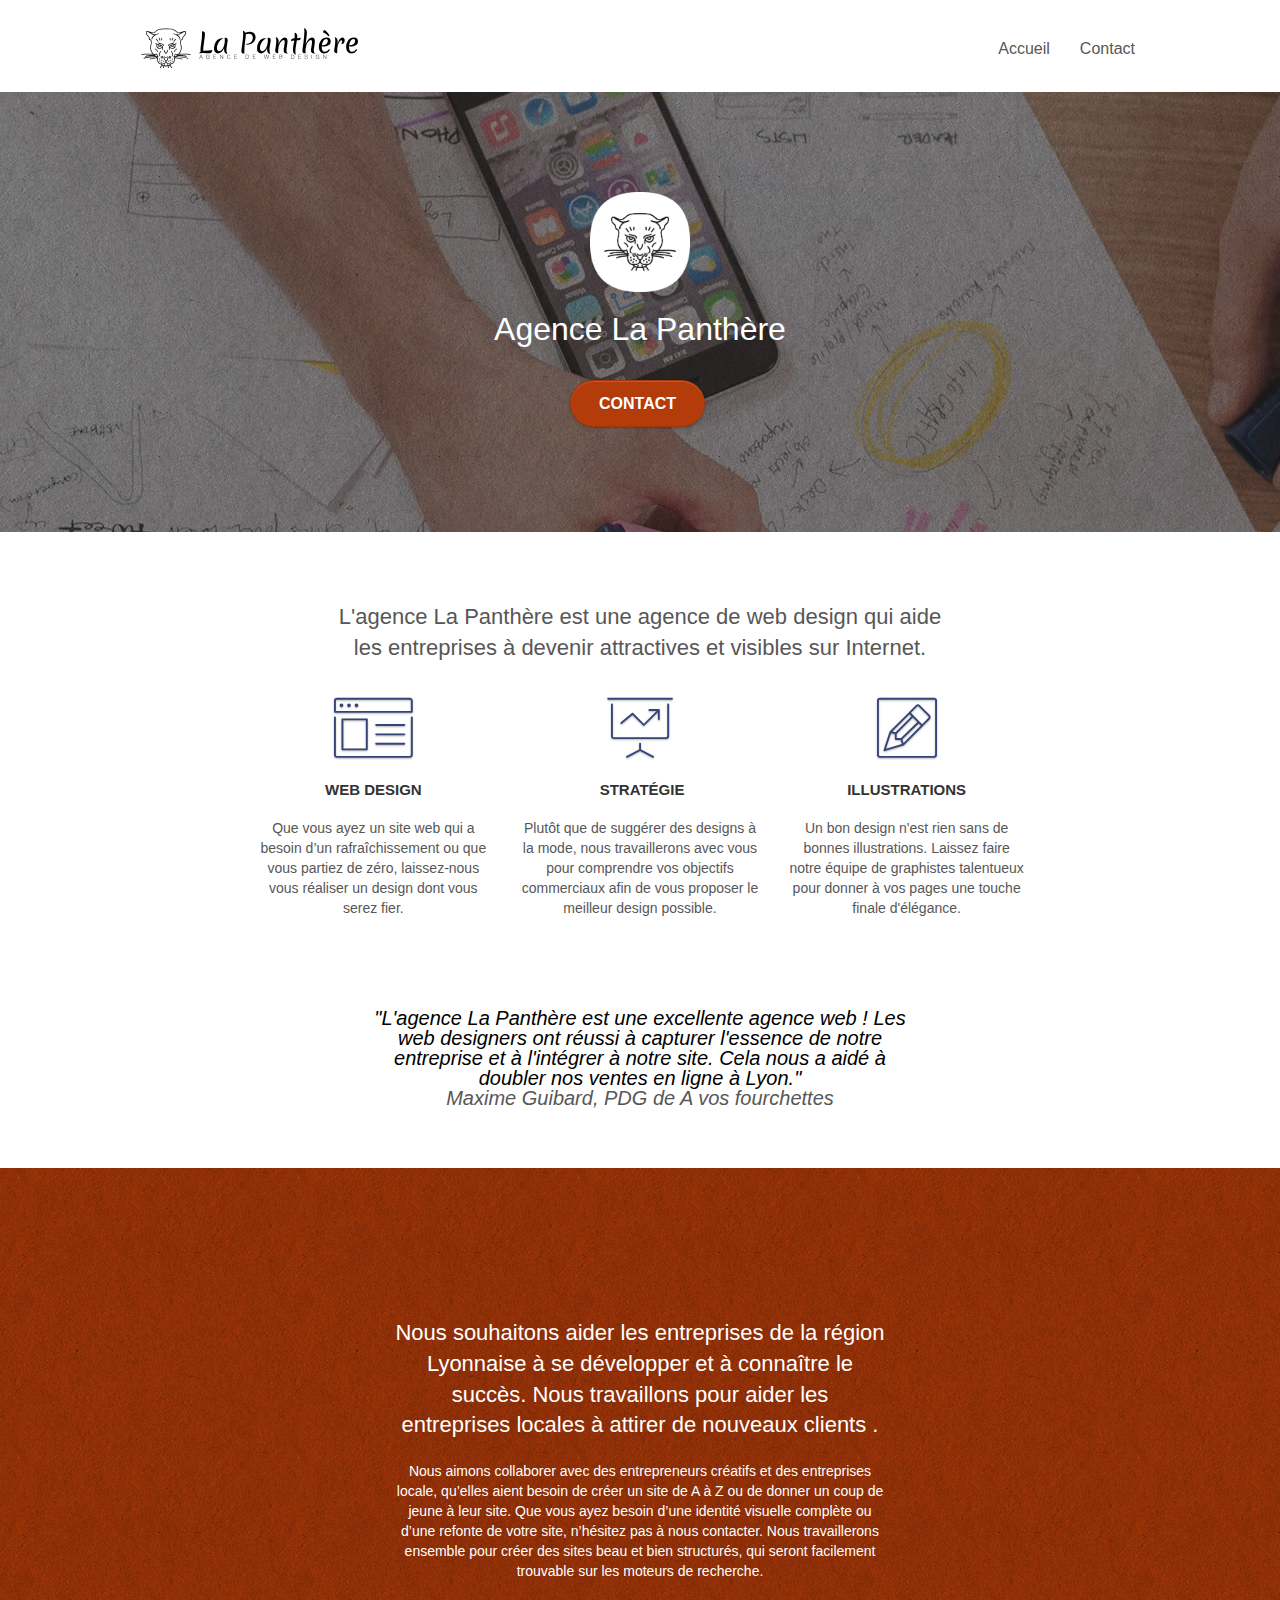
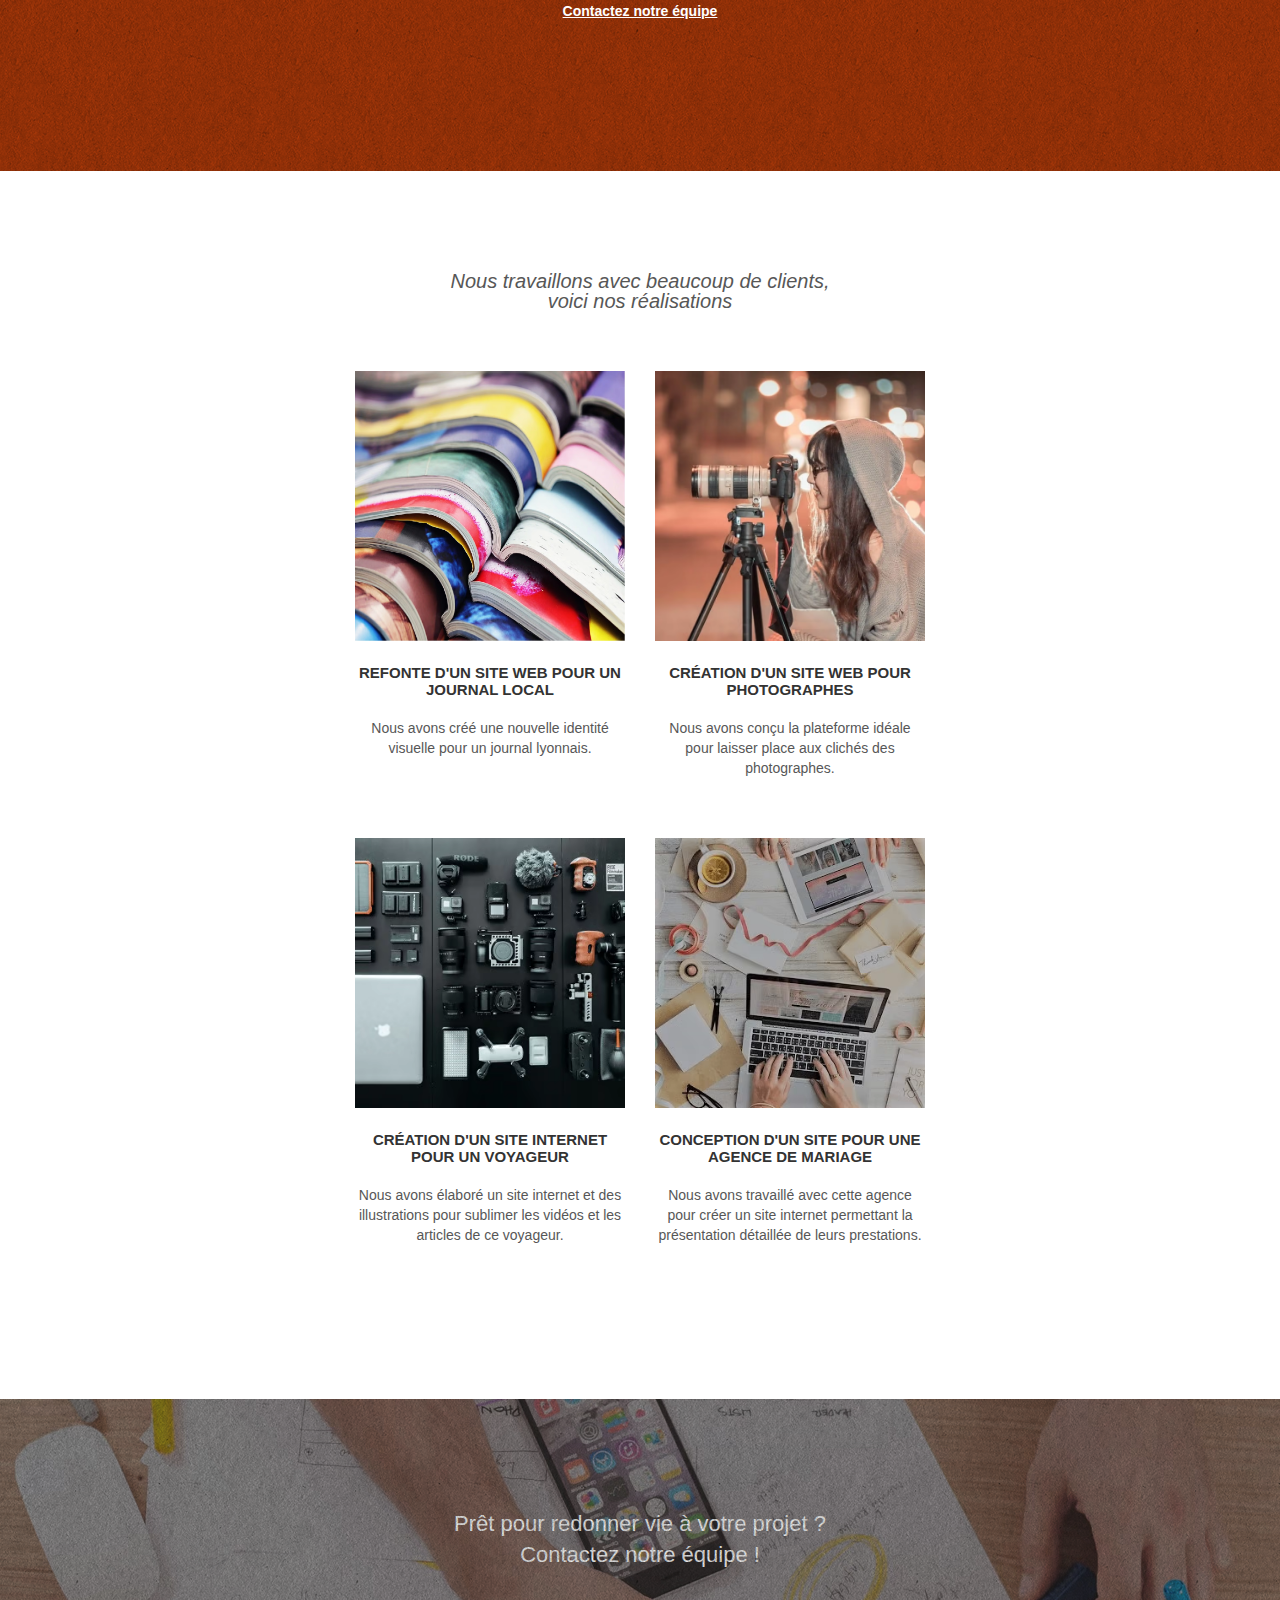
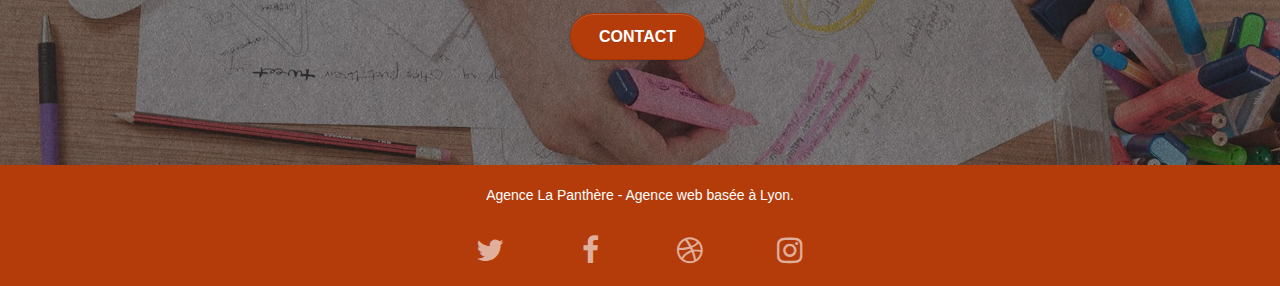
<file: index.html>
<!doctype html>
<html lang="fr">
<head>
    <meta charset="utf-8">
    <meta name="description" content="Agence La Panthère: Une agence de web design dans la région lyonnaise 
	pour permettre aux entreprises de devenir plus attractives et visibles sur Internet!">
    <meta name="viewport" content="width=device-width, initial-scale=1.0, viewport-fit=cover">
    <link rel="shortcut icon" type="image/png" href="favicon.jpg">
    <meta name="robot" content="index, follow">
	<link rel="stylesheet" type="text/css" href="./css/bootstrap.css">
	<link rel="stylesheet" type="text/css" href="style.css">
	<link rel="stylesheet" type="text/css" href="./css/font-awesome.css">
	<link rel="stylesheet" type="text/css" href="./css/et-line.css">

	<!-- Balises réseaux sociaux -->
	<meta property="og:title" content="Agence La Panthère"/>
	<meta property="og:type" content="website"/>
	<meta property="og:url" content="http://agencelapanthere.com"/>
	<meta property="og:description" content="Agence de web design située dans la région lyonnaise !"/>
	<meta property="og:image" content=""/>

	<!-- Balises Twitter cards -->
	<meta name="twitter:card" content="summary_large_image"/>
	<meta name="twitter:title" content="Agence La Panthère"/>
	<meta name="twitter:site" content="@agencelapanthere"/>
	<meta name="twitter:creator" content="@agencelapanthere"/>
	<meta name="twitter:description" content="Agence de web design située dans la région lyonnaise !"/>
	<meta name="twitter:image" content=""/>

    <title>Agence La Panthère: Web Design</title>

    
<!-- Analytics -->
 
<!-- Analytics END -->
    
</head>
<body>
<!-- Principal conteneur -->
<div class="page-container">
    
<!-- bloc-0 -->
<header>
	
	<div class="bloc bgc-white l-bloc " id="bloc-0">
		<div class="container bloc-sm">
			
			<nav class="navbar row">
				<div class="navbar-header">
					<a class="navbar-brand" href="index.html"><img src="img/agence-la-panthere-monochrome.svg" alt="icône de la marque représentant la tête d'une panthère noire" height="40" /></a>
					<button id="nav-toggle" type="button" class="ui-navbar-toggle navbar-toggle" data-toggle="collapse" data-target=".navbar-1">
						<span class="sr-only">Toggle navigation</span><span class="icon-bar"></span><span class="icon-bar"></span><span class="icon-bar"></span>
					</button>
				</div>
				<div class="collapse navbar-collapse navbar-1 special-dropdown-nav">
					<ul class="site-navigation nav navbar-nav">
						<li>
							<a href="index.html">Accueil</a>
						</li>
						<li>
						</li>
						<li>
							<a href="page2.html">Contact</a>
						</li>
					</ul>
				</div>
			</nav>
		</div>
	</div>
</header>
<!-- bloc-0 END -->

<!-- bloc-1-presentation -->
<main>

	<div class="bloc bgc-dark-slate-blue bg-banniere d-bloc bg-t-edge bloc-bg-texture texture-paper b-parallax" id="bloc-1-hero">
		<div class="container bloc-lg">
			<div class="row tight-width-whitespace">
				<div class="col-sm-12">
					<img src="img/logo.avif" class="center-block image-resize-mode" width="100" alt="logo de la marque représentant une tête de panthère noire" />
					<h1 class="text-center hero-bloc-text tc-white ">
						Agence La Panthère
					</h1>
					<div class="text-center">
					<a href="page2.html" class="btn btn-lg btn-clean btn-rd cta-hero btn-atomic-tangerine" id="cta-hero">Contact</a>
				</div>
			</div>
		</div>
	</div>
	</div>
	<!-- bloc-1-presentation END -->

	<!-- bloc-2-services -->
	<div class="bloc bgc-white l-bloc" id="bloc-2-services">
		<div class="container bloc-md">
			<div class="row">
				<div class="col-sm-12 text-center">
					<h2>L'agence La Panthère est une agence de web design qui aide <br>
						les entreprises à devenir attractives et visibles sur Internet.
					</h2>
				</div>
			</div>
			<div class="row voffset-lg med-width-whitespace">
				<div class="col-sm-4">
					<div class="text-center">
						<span class="et-icon-browser sm-shadow icon-dark-slate-blue icons icon-lg"></span>
					</div>
					<h3 class="mg-md text-center">
						Web design
					</h3>
					<p class="text-center ">
						Que vous ayez un site web qui a besoin d&rsquo;un rafraîchissement ou que vous partiez de zéro, laissez-nous vous réaliser un design dont vous serez fier.
					</p>
				</div>
				<div class="col-sm-4">
					<div class="text-center">
						<span class="et-icon-presentation sm-shadow icon-dark-slate-blue icons icon-lg"></span>
					</div>
					<h3 class="mg-md text-center">
						&nbsp;Stratégie
					</h3>
					<p class="text-center ">
						Plutôt que de suggérer des designs à la mode, nous travaillerons avec vous pour comprendre vos objectifs commerciaux afin de vous proposer le meilleur design possible.<br>
					</p>
				</div>
				<div class="col-sm-4">
					<div class="text-center">
						<span class="et-icon-edit sm-shadow icon-dark-slate-blue icons icon-lg"></span>
					</div>
					<h3 class="mg-md text-center">
						Illustrations
					</h3>
					<p class="text-center ">
						Un bon design n'est rien sans de bonnes illustrations. Laissez faire notre équipe de graphistes talentueux pour donner à vos pages une touche finale d'élégance.
					</p>
				</div>
			</div>
			<div class="row voffset-lg voffset">
				<div class="col-xs-12 col-md-8 col-md-offset-2 text-center">
					<div class="citation">"L'agence La Panthère est une excellente agence web ! Les <br>
						web designers ont réussi à capturer l'essence de notre <br>
						entreprise et à l'intégrer à notre site. Cela nous a aidé à <br>
						doubler nos ventes en ligne à Lyon." <br>
						<p class="citation-auteur">Maxime Guibard, PDG de A vos fourchettes</p>
					</div>
					
				</div>
			</div>
		</div>
	</div>
	<!-- bloc-2-services END -->

	<!-- bloc-3-what-i-do -->
	<div class="bloc tc-white bgc-atomic-tangerine bg-presentation d-bloc bloc-bg-texture texture-paper b-parallax" id="bloc-3-what-i-do">
		<div class="container bloc-lg">
			<div class="row tight-width-whitespace black-background">
				<div class="col-sm-12">
					<h2 class="mg-md text-center tc-white">
						Nous souhaitons aider les entreprises de la région Lyonnaise à se développer et à connaître le succès. Nous travaillons pour aider les entreprises locales à attirer de nouveaux clients .<br>
					</h2>
					<p class="text-center white">
						Nous aimons collaborer avec des entrepreneurs créatifs et des entreprises locale, qu’elles aient besoin de créer un site de A à Z ou de donner un coup de jeune à leur site. Que vous ayez besoin d’une identité visuelle complète ou d’une refonte de votre site, n’hésitez pas à nous contacter. Nous travaillerons ensemble pour créer des sites beau et bien structurés, qui seront facilement trouvable sur les moteurs de recherche. <br><br><a class="ltc-white bold-link" href="page2.html">Contactez notre équipe</a><br>
					</p>
				</div>
			</div>
		</div>
	</div>
	<!-- bloc-3-what-i-do END -->

	<!-- bloc-4-portfolio -->
	<div class="bloc bgc-white bg-lines-h2-bg bg-repeat l-bloc" id="bloc-4-portfolio">
		<div class="container bloc-lg">
			<div class="row">
				<div class="col-sm-12 text-center">
					<p class="citation">Nous travaillons avec beaucoup de clients, <br>
						voici nos réalisations</p>
					</div>
				</div>
				<div class="row tight-width-whitespace portfolio-row">
					<div class="col-sm-6">
						<a href="#" data-lightbox="img/1.avif" data-gallery-id="gallery-1" data-caption="Refonte d'un site web pour un journal local" data-frame="snapshot-lb"><img src="img/1.avif" alt="Image représentant une pile de journaux colorés ouverts, empilés le uns sur les autres" class="img-responsive portfolio-thumb" /></a>
						<h3 class="mg-md text-center">
							Refonte d'un site web pour un journal local
						</h3>
						<p class="text-center">
							Nous avons créé une nouvelle identité visuelle pour un journal lyonnais.
						</p>
					</div>
					<div class="col-sm-6">
						<a href="#" data-lightbox="img/2.avif" data-gallery-id="gallery-1" data-caption="Création d'un site web pour photographes" data-frame="snapshot-lb"><img src="img/2.avif" class="img-responsive portfolio-thumb" alt="image représentant une femme devant un appareil photo posé sur un trépier" /></a>
						<h3 class="mg-md text-center">
							Création d'un site web pour photographes
						</h3>
						<p class="text-center">
							Nous avons conçu la plateforme idéale pour laisser place aux clichés des photographes.
						</p>
					</div>
				</div>
				<div class="row tight-width-whitespace portfolio-row">
					<div class="col-sm-6">
						<a href="#" data-lightbox="img/3.avif" data-gallery-id="gallery-1" data-caption="Création d'un site internet pour un voyageur" data-frame="snapshot-lb"><img src="img/3.avif" class="img-responsive portfolio-thumb" alt="image représentant du matériel d'enregistrement vidéo et audio, posé sur une surface noire, à côté d'un ordinateur portable"/></a>
						<h3 class="mg-md text-center">
							Création d'un site internet pour un voyageur
						</h3>
						<p class="text-center">
							Nous avons élaboré un site internet et des illustrations pour sublimer les vidéos et les articles de ce voyageur.
						</p>
					</div>
					<div class="col-sm-6">
						<a href="#" data-lightbox="img/4.avif" data-gallery-id="gallery-1" data-caption="Conception d'un site pour une agence de mariage" data-frame="snapshot-lb"><img src="img/4.avif" class="img-responsive portfolio-thumb" alt="image représentant les mains d'un utilisateur tapotant sur le clavier de son ordi portable, avec, tout autour, des faire-part de mariage" /></a>
						<h3 class="mg-md text-center">
							Conception d'un site pour une agence de mariage
						</h3>
						<p class="text-center">
							Nous avons travaillé avec cette agence pour créer un site internet permettant la présentation détaillée de leurs prestations.
						</p>
					</div>
				</div>
		</div>
	</div>
	<!-- bloc-4-portfolio END -->

	<!-- bloc-5-cta -->
	<div class="bloc bgc-dark-slate-blue bg-banniere d-bloc bloc-bg-texture texture-paper" id="bloc-5-cta">
		<div class="container bloc-lg">
			<div class="row">
				<h2 class="mg-md text-center tc-white">
					Prêt pour redonner vie à votre projet ?<br>Contactez notre équipe !
				</h2>
				<div class="col-sm-12 text-center">
					<a href="page2.html" class="btn btn-atomic-tangerine btn-clean btn-rd btn-lg cta-hero">Contact</a>
				</div>
			</div>
		</div>
	</div>
</main>
<!-- bloc-5-cta END -->

<!-- Footer - bloc-8 -->
<footer>
	
	<div class="bloc bgc-atomic-tangerine d-bloc" id="bloc-8">
		<div class="container bloc-sm">
			<div class="row">
				<div class="col-sm-12">
					<p class="text-center white">
						Agence La Panthère - Agence web basée à Lyon.<br>
					</p> <br>
					<div class="row row-no-gutters social">
						<div class="col-sm-3">
							<div class="text-center">
								<a aria-label="lien twitter" class="social" href="index.html"><span class="fa fa-twitter icon-md"></span></a>
							</div>
						</div>
						<div class="col-sm-3">
							<div class="text-center">
								<a aria-label="lien facebook" class="social" href="index.html"><span class="fa fa-facebook icon-md"></span></a>
							</div>
						</div>
						<div class="col-sm-3">
							<div class="text-center">
								<a aria-label="lien dribble" class="social" href="index.html"><span class="fa fa-dribbble icon-md"></span></a>
							</div>
						</div>
						<div class="col-sm-3">
							<div class="text-center">
								<a aria-label="lien instagram" class="social" href="index.html"><span class="fa fa-instagram icon-md"></span></a>
							</div>
						</div>
						
					</div>
				</div>
			</div>
		</div>
	</div>

</footer>
<!-- Footer - bloc-8 END -->

</div>
<!-- Principal conteneur END -->
    
<script defer src="./js/jquery-2.1.0.js"></script>
<script defer src="./js/bootstrap.js"></script>
<script defer src="./js/blocs.js"></script>
<script defer src="./js/jquery.touchSwipe.js"></script>
<script defer src="./js/gmaps.js"></script>

</body>
</html>
</file>
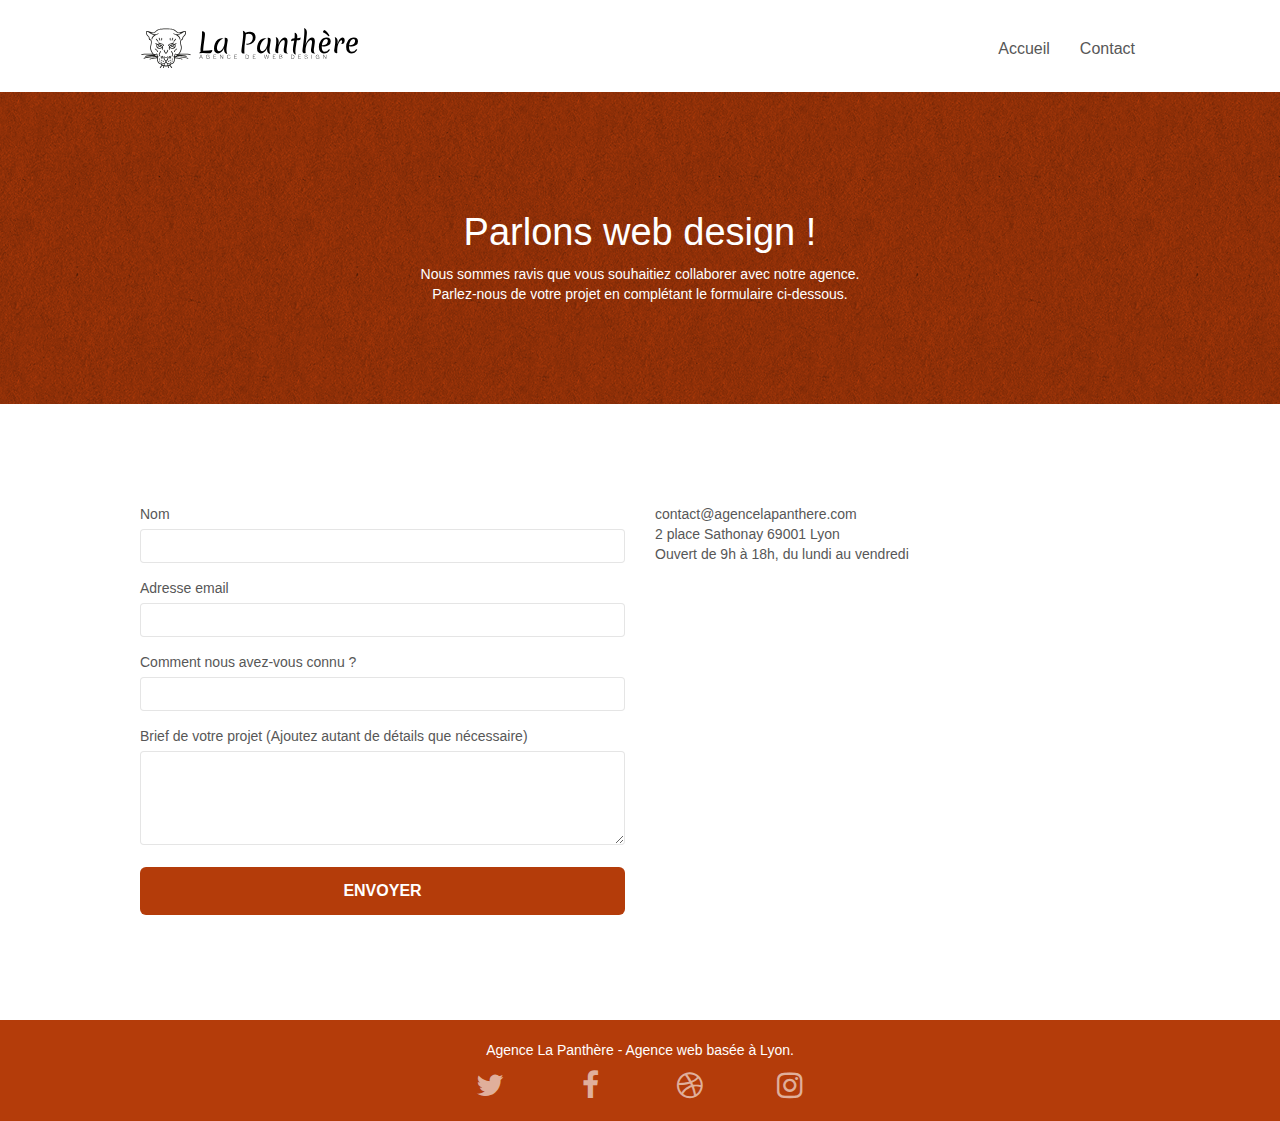
<file: page2.html>
<!doctype html>
<html lang="fr">
<head>
    <meta charset="utf-8">
    <meta name="description" content="Agence La Panthère: Une agence de web design dans la région lyonnaise 
	pour permettre aux entreprises de devenir plus attractives et visibles sur Internet!">
    <meta name="viewport" content="width=device-width, initial-scale=1.0, viewport-fit=cover">
    <link rel="shortcut icon" type="image/png" href="favicon.jpg">
    <meta name="robot" content="index, follow">
	<link rel="stylesheet" type="text/css" href="./css/bootstrap.css">
	<link rel="stylesheet" type="text/css" href="style.css">
	<link rel="stylesheet" type="text/css" href="./css/font-awesome.css">
	<link rel="stylesheet" type="text/css" href="./css/et-line.css">

	<!-- Balises réseaux sociaux -->
	<meta property="og:title" content="Agence La Panthère"/>
	<meta property="og:type" content="website"/>
	<meta property="og:url" content="http://agencelapanthere.com"/>
	<meta property="og:description" content="Agence de web design située dans la région lyonnaise !"/>
	<meta property="og:image" content=""/>

	<!-- Balises Twitter cards -->
	<meta name="twitter:card" content="summary_large_image"/>
	<meta name="twitter:title" content="Agence La Panthère"/>
	<meta name="twitter:site" content="@agencelapanthere"/>
	<meta name="twitter:creator" content="@agencelapanthere"/>
	<meta name="twitter:description" content="Agence de web design située dans la région lyonnaise !"/>
	<meta name="twitter:image" content=""/>
    <title>Agence La Panthère: Contact</title>

    
<!-- Analytics -->
 
<!-- Analytics END -->
    
</head>
<body>
<!-- Principal conteneur -->
<div class="page-container">
    
<!-- bloc-0 -->
<div class="bloc bgc-white l-bloc " id="bloc-0">
	<div class="container bloc-sm">
		<nav class="navbar row">
			<div class="navbar-header">
				<a class="navbar-brand" href="index.html"><img src="img/agence-la-panthere-monochrome.svg" alt="atlanta web design logo" height="40" /></a>
				<button id="nav-toggle" type="button" class="ui-navbar-toggle navbar-toggle" data-toggle="collapse" data-target=".navbar-1">
					<span class="sr-only">Toggle navigation</span><span class="icon-bar"></span><span class="icon-bar"></span><span class="icon-bar"></span>
				</button>
			</div>
			<div class="collapse navbar-collapse navbar-1 special-dropdown-nav">
				<ul class="site-navigation nav navbar-nav">
					<li>
						<a href="index.html">Accueil</a>
					</li>
					<li>
					</li>
					<li>
						<a href="page2.html">Contact</a>
					</li>
				</ul>
			</div>
		</nav>
	</div>
</div>
<!-- bloc-0 END -->

<!-- bloc-6 -->
<div class="bloc bg-dots-bg bg-repeat bgc-atomic-tangerine d-bloc bloc-bg-texture texture-paper" id="bloc-6">
	<div class="container bloc-lg">
		<div class="row">
			<div class="col-sm-12">
				<h1 class="text-center hero-bloc-text tc-white">
					Parlons web design !
				</h1>
				<p class="text-center mg-lg tc-white tight-width-whitespace">
					Nous sommes ravis que vous souhaitiez collaborer avec notre agence.<br>
					Parlez-nous de votre projet en complétant le formulaire ci-dessous.
				</p>
			</div>
		</div>
	</div>
</div>
<!-- bloc-6 END -->

<!-- bloc-7 -->
<div class="bloc bgc-white l-bloc" id="bloc-7">
	<div class="container bloc-lg">
		<div class="row">
			<div class="col-sm-6">
				<form id="form_1" novalidate>
					<div class="form-group">
						<label for="name">
							Nom
						</label>
						<input id="name" class="form-control" required />
					</div>
					<div class="form-group">
						<label for="email">
							Adresse email
						</label>
						<input id="email" class="form-control" type="email" required />
					</div>
					<div class="form-group">
						<label for="input_504">
							Comment nous avez-vous connu ?
						</label>
						<input class="form-control" type="email" required id="input_504" />
					</div>
					<div class="form-group">
						<label for="message">
							Brief de votre projet (Ajoutez autant de détails que nécessaire)<br>
						</label><textarea id="message" class="form-control" rows="4" cols="50" required></textarea>
					</div> 
					<button class="bloc-button btn btn-lg btn-block cta-hero btn-atomic-tangerine" type="submit">
						Envoyer
					</button>
				</form>
			</div>
			<div class="col-sm-6">
				<p>
					contact@agencelapanthere.com<br>2 place Sathonay 69001 Lyon<br>Ouvert de 9h à 18h, du lundi au vendredi<br>
				</p>
			</div>
		</div>
	</div>
</div>
<!-- bloc-7 END -->

<!-- ScrollToTop Button -->
<a class="bloc-button btn btn-d scrollToTop" onclick="scrollToTarget('1')"><span class="fa fa-chevron-up"></span></a>
<!-- ScrollToTop Button END-->


<!-- Footer - bloc-8 -->
<div class="bloc bgc-atomic-tangerine d-bloc" id="bloc-8">
	<div class="container bloc-sm">
		<div class="row">
			<div class="col-sm-12">
				<p class="text-center white">
					Agence La Panthère - Agence web basée à Lyon.<br>
				</p>
				<div class="row row-no-gutters social">
					<div class="col-sm-3">
						<div class="text-center">
							<a aria-label="lien twitter" class="social" href="index.html"><span class="fa fa-twitter icon-md"></span></a>
						</div>
					</div>
					<div class="col-sm-3">
						<div class="text-center">
							<a aria-label="lien facebook" class="social" href="index.html"><span class="fa fa-facebook icon-md"></span></a>
						</div>
					</div>
					<div class="col-sm-3">
						<div class="text-center">
							<a aria-label="lien dribble" class="social" href="index.html"><span class="fa fa-dribbble icon-md"></span></a>
						</div>
					</div>
					<div class="col-sm-3">
						<div class="text-center">
							<a aria-label="lien instagram" class="social" href="index.html"><span class="fa fa-instagram icon-md"></span></a>
						</div>
					</div>
				</div>
			</div>
		</div>
	</div>
</div>
<!-- Footer - bloc-8 END -->

</div>
<!-- Principal conteneur END -->
    
<script defer src="./js/jquery-2.1.0.js"></script>
<script defer src="./js/bootstrap.js"></script>
<script defer src="./js/blocs.js"></script>
<script defer src="./js/jquery.touchSwipe.js"></script>
<script defer src="./js/gmaps.js"></script>

</body>
</html>
</file>
<file: style.css>
body{margin:0;padding:0;background:#FFF;overflow-x:hidden;-webkit-font-smoothing:antialiased;-moz-osx-font-smoothing:grayscale}a,button{transition:all .3s ease-in-out;outline:none!important}a:hover{text-decoration:none;cursor:pointer}#page-loading-blocs-notifaction{position:fixed;top:0;bottom:0;width:100%;z-index:100000;background:#FFF url(img/pageload-spinner.gif) no-repeat center center}.bloc{width:100%;clear:both;background:50% 50% no-repeat;padding:0 50px;-webkit-background-size:cover;-moz-background-size:cover;-o-background-size:cover;background-size:cover;position:relative}.bloc .container{padding-left:0;padding-right:0}.bloc-lg{padding:100px 50px}.bloc-md{padding:50px}.bloc-sm{padding:20px 50px}.bg-center,.bg-l-edge,.bg-r-edge,.bg-t-edge,.bg-b-edge,.bg-tl-edge,.bg-bl-edge,.bg-tr-edge,.bg-br-edge,.bg-repeat{-webkit-background-size:auto!important;-moz-background-size:auto!important;-o-background-size:auto!important;background-size:auto!important}.bg-repeat{background:repeat}.bg-t-edge{background:top no-repeat}.bloc-bg-texture::before{content:"";background-size:2px 2px;position:absolute;top:0;bottom:0;left:0;right:0}.texture-paper::before{background:url(img/texture-paper.avif);background-size:280px 280px}.b-parallax{background-attachment:fixed}.d-bloc{color:rgba(255,255,255,.7)}.d-bloc button:hover{color:rgba(255,255,255,.9)}.d-bloc .icon-round,.d-bloc .icon-square,.d-bloc .icon-rounded,.d-bloc .icon-semi-rounded-a,.d-bloc .icon-semi-rounded-b{border-color:rgba(255,255,255,.9)}.d-bloc .divider-h span{border-color:rgba(255,255,255,.2)}.d-bloc .a-btn,.d-bloc .navbar a,.d-bloc .navbar-brand,.d-bloc a .icon-sm,.d-bloc a .icon-md,.d-bloc a .icon-lg,.d-bloc a .icon-xl,.d-bloc h1 a,.d-bloc h2 a,.d-bloc h3 a,.d-bloc h4 a,.d-bloc h5 a,.d-bloc h6 a,.d-bloc p a{color:rgba(255,255,255,.6)}.d-bloc .a-btn:hover,.d-bloc .navbar a:hover,.d-bloc .navbar-brand:hover,.d-bloc a:hover .icon-sm,.d-bloc a:hover .icon-md,.d-bloc a:hover .icon-lg,.d-bloc a:hover .icon-xl,.d-bloc h1 a:hover,.d-bloc h2 a:hover,.d-bloc h3 a:hover,.d-bloc h4 a:hover,.d-bloc h5 a:hover,.d-bloc h6 a:hover,.d-bloc p a:hover{color:rgba(255,255,255,1)}.d-bloc .navbar-toggle .icon-bar{background:rgba(255,255,255,1)}.d-bloc .btn-wire,.d-bloc .btn-wire:hover{color:rgba(255,255,255,1);border-color:rgba(255,255,255,1)}.d-bloc .panel{color:rgba(0,0,0,.5)}.d-bloc .panel button:hover{color:rgba(0,0,0,.7)}.d-bloc .panel icon{border-color:rgba(0,0,0,.7)}.d-bloc .panel .divider-h span{border-color:rgba(0,0,0,.1)}.d-bloc .panel .a-btn{color:rgba(0,0,0,.6)}.d-bloc .panel .a-btn:hover{color:rgba(0,0,0,1)}.d-bloc .panel .btn-wire,.d-bloc .panel .btn-wire:hover{color:rgba(0,0,0,.7);border-color:rgba(0,0,0,.3)}.d-bloc .panel,.l-bloc{color:rgba(0,0,0,.5)}.d-bloc .panel button:hover,.l-bloc button:hover{color:rgba(0,0,0,.7)}.l-bloc .icon-round,.l-bloc .icon-square,.l-bloc .icon-rounded,.l-bloc .icon-semi-rounded-a,.l-bloc .icon-semi-rounded-b{border-color:rgba(0,0,0,.7)}.d-bloc .panel .divider-h span,.l-bloc .divider-h span{border-color:rgba(0,0,0,.1)}.d-bloc .panel .a-btn,.l-bloc .a-btn,.l-bloc .navbar a,.l-bloc .navbar-brand,.l-bloc a .icon-sm,.l-bloc a .icon-md,.l-bloc a .icon-lg,.l-bloc a .icon-xl,.l-bloc h1 a,.l-bloc h2 a,.l-bloc h3 a,.l-bloc h4 a,.l-bloc h5 a,.l-bloc h6 a,.l-bloc p a{color:rgba(0,0,0,.6)}.d-bloc .panel .a-btn:hover,.l-bloc .a-btn:hover,.l-bloc .navbar a:hover,.l-bloc .navbar-brand:hover,.l-bloc a:hover .icon-sm,.l-bloc a:hover .icon-md,.l-bloc a:hover .icon-lg,.l-bloc a:hover .icon-xl,.l-bloc h1 a:hover,.l-bloc h2 a:hover,.l-bloc h3 a:hover,.l-bloc h4 a:hover,.l-bloc h5 a:hover,.l-bloc h6 a:hover,.l-bloc p a:hover{color:rgba(0,0,0,1)}.l-bloc .navbar-toggle .icon-bar{color:rgba(0,0,0,.6)}.d-bloc .panel .btn-wire,.d-bloc .panel .btn-wire:hover,.l-bloc .btn-wire,.l-bloc .btn-wire:hover{color:rgba(0,0,0,.7);border-color:rgba(0,0,0,.3)}.voffset{margin-top:30px}.voffset-lg{margin-top:80px}.row-no-gutters{margin-right:0;margin-left:0}.row.row-no-gutters>[class^="col-"],.row.row-no-gutters>[class*=" col-"]{padding-right:0;padding-left:0}#bloc-1-hero h1{font-size:32px}.navbar{margin-bottom:0;z-index:1}.navbar-brand{height:auto;padding:3px 15px;font-size:25px;font-weight:400;font-weight:600;line-height:44px}.navbar-brand img{max-height:200px;margin:0 5px 0 0;display:inline}.navbar-brand img[src$=svg]{min-width:100px}.nav-center .navbar-brand img{margin:0}.navbar .nav{padding-top:2px;margin-right:-16px;float:right;z-index:1}.nav>li{float:left;margin-top:4px;font-size:16px}.navbar-nav .open .dropdown-menu>li>a{text-align:inherit}.nav>li a:hover,.nav>li a:focus{background:transparent}.navbar-toggle{margin:10px 10px 0 0;border:0}.navbar-toggle:hover{background:transparent!important}.navbar-toggle .icon-bar{background-color:rgba(0,0,0,.5);width:26px}.nav-invert .navbar .nav{float:left}.nav-invert .navbar-header,.nav-invert .navbar-brand{float:right;position:relative;z-index:2}@media (min-width:768px){.site-navigation{position:absolute;top:50%;right:20px;transform:translate(0,-50%);-webkit-transform:translateY(-50%)}.nav>li .dropdown-menu a,.nav>li .dropdown-menu a:hover{color:#484848}.nav-invert .site-navigation{left:0;right:0}.nav-center{text-align:center}.nav-center .navbar-header{width:100%}.nav-center .navbar-header,.nav-center .navbar-brand,.nav-center .nav>li{float:none;display:inline-block}.nav-center .site-navigation{position:relative;width:100%;right:0;margin-right:0;margin-top:20px}.nav-center.mini-nav .navbar-toggle{float:none;margin:10px auto 0}}.nav>li>.dropdown a{background:none!important;display:block;padding:14px 15px}nav .caret{margin:0 5px}.dropdown-menu .dropdown-menu{top:-8px;left:100%}.dropdown-menu .dropmenu-flow-right{top:100%;left:0;margin-left:-1px;border-top-left-radius:0;border-top-right-radius:0}.dropdown-menu .dropdown span{border:4px solid #000;border-top-color:transparent;border-right-color:transparent;border-bottom-color:transparent;margin:6px -5px 0 0!important;float:right}.mg-md{margin-top:10px;margin-bottom:20px}.mg-lg{margin-top:10px;margin-bottom:40px}.btn{margin:0 5px 5px 0}.btn.pull-right{margin:0 0 5px 5px}.btn-d,.btn-d:hover,.btn-d:focus{color:#FFF;background:rgba(0,0,0,.3)}button{outline:none!important}.btn-rd{border-radius:40px}.btn-clean{border:1px solid rgba(0,0,0,.08);border-bottom-color:rgba(0,0,0,.1);text-shadow:0 1px 0 rgba(0,0,1,.1);box-shadow:0 1px 3px rgba(0,0,1,.25),inset 0 1px 0 0 rgba(255,255,255,.15)}.icon-md{font-size:30px!important}.icon-lg{font-size:60px!important}.sm-shadow{text-shadow:0 1px 2px rgba(0,0,0,.3)}.panel-sq,.panel-sq .panel-heading,.panel-sq .panel-footer{border-radius:0}.panel-rd{border-radius:30px}.panel-rd .panel-heading{border-radius:29px 29px 0 0}.panel-rd .panel-footer{border-radius:0 0 29px 29px}.form-control{border-color:rgba(0,0,0,.1);box-shadow:none}.scrollToTop{width:40px;height:40px;position:fixed;bottom:20px;right:20px;opacity:0;z-index:500;transition:all .3s ease-in-out}.scrollToTop span{margin-top:6px}.showScrollTop{font-size:14px;opacity:1}a[data-lightbox]{position:relative;display:block;text-align:center}a[data-lightbox]:hover::before{content:"+";font-family:"HelveticaNeue-Light","Helvetica Neue Light","Helvetica Neue",Helvetica,Arial;font-size:32px;width:50px;height:50px;margin-left:-25px;border-radius:50%;background:rgba(0,0,0,.6);color:#FFF;font-weight:100;z-index:1;position:absolute;top:50%;transform:translateY(-50%);-webkit-transform:translateY(-50%)}a[data-lightbox]:hover img{opacity:.6;-webkit-animation-fill-mode:none;animation-fill-mode:none}#lightbox-modal{display:flex;align-items:center}#lightbox-modal .modal-dialog{width:90%;max-width:900px;margin:0 auto 0}#lightbox-modal .modal-dialog img{max-height:90vh;margin:0 auto}.lightbox-caption{padding:20px;color:#FFF;background:rgba(0,0,0,.5);position:absolute;left:15px;right:15px;bottom:5px}.close-lightbox{color:#FFF;font-size:30px;position:absolute;top:20px;right:20px;z-index:20;background:rgba(0,0,0,.5);border:none;line-height:30px;padding:0 9px 5px;opacity:.3}.close-lightbox:hover,.next-lightbox:hover,.prev-lightbox:hover{opacity:1;color:#FFF}.next-lightbox,.prev-lightbox{font-size:20px;color:rgba(255,255,255,.9);background:rgba(0,0,0,.5);transition:all .2s ease-in-out;position:absolute;top:45%;z-index:1;opacity:.4}.next-lightbox{padding:6px 8px 1px 13px;right:25px}.prev-lightbox{padding:6px 13px 1px 10px;left:25px}.snapshot-lb .modal-body{padding-bottom:45px}.snapshot-lb .lightbox-caption{padding:0;color:rgba(0,0,0,.5);background:none}h1,h2,h3,h4,h5,h6,p,label,.btn,a{font-family:"helvetica";font-weight:400;color:#575757!important}.container{max-width:1000px}.hero-bloc-text{font-size:38px}.hero-bloc-text-sub{font-size:36px}.statement-bloc-text{line-height:26px;font-style:italic;font-size:20px;text-align:center;font-weight:lighter;max-width:520px;margin:auto auto auto auto}p{font-size:14px}.citation-auteur{font-size: 20px}.citation{font-size: 20px;font-style: italic;line-height: 1;color: black;} .realisations{font-style: normal;} .tight-width-whitespace{max-width:600px;margin:auto auto auto auto}.h1{font-size:20px;font-family:"Open Sans"}.cta-hero{margin-top:22px;color:#FFFFFF!important;text-transform:uppercase;padding:12px 28px 12px 28px;font-size:16px;font-weight:700}.social{max-width:400px;margin:auto auto auto auto}h2{font-size:22px;line-height:1.4em}h3{font-size:15px;text-transform:uppercase;font-weight:700;color:#333333!important}.med-width-whitespace{max-width:800px;margin:auto auto auto auto;box-shadow:0 0 0 #000}h1{color:#333333!important}h4{color:#333333!important}.icons{margin-bottom:14px;margin-top:24px}.white{color:#FFFFFF!important}.portfolio-thumb{margin-bottom:24px}.portfolio-row{margin-bottom:44px;margin-top:50px}.avatar{box-shadow:0 4px 9px rgba(0,0,0,.3)}.black-background{background-color:#B43C0A;padding:40px 40px 40px 40px}.bold-link{font-weight:900;text-decoration:underline!important}.bgc-white{background-color:#FFF}.bgc-dark-slate-blue{background-color:#364577}.bgc-atomic-tangerine{background-color:#B43C0A}.tc-white{color:white!important}.btn-atomic-tangerine{background:#B43C0A;color:#FFFFFF!important}.btn-atomic-tangerine:hover{background:#B45C0A!important;color:#FFFFFF!important}.ltc-white{color:#FFFFFF!important}.ltc-white:hover{color:#cccccc!important}.ltc-atomic-tangerine{color:#F3976C!important}.ltc-atomic-tangerine:hover{color:#c27956!important}.icon-dark-slate-blue{color:#364577!important;border-color:#364577!important}.bg-dots-bg{background-image:url(img/dots-bg.avif)}.bg-lines-h2-bg{background-image:url(img/lines-h2-bg.avif)}.bg-banniere{background-image:url(img/agence-la-panthere.avif)}.bg-presentation{background-image:url(img/image-de-presentation.avif)}@media (max-width:1024px){.bloc{padding-left:20px;padding-right:20px}.bloc.full-width-bloc,.bloc-tile-2.full-width-bloc .container,.bloc-tile-3.full-width-bloc .container,.bloc-tile-4.full-width-bloc .container{padding-left:0;padding-right:0}}@media (max-width:992px) and (min-width:768px){.navbar .nav{max-width:80%}.nav-center.navbar .nav{max-width:100%}}@media only screen and (min-width:768px) and (max-width:1024px) and (orientation:landscape){.b-parallax{background-attachment:scroll}}@media only screen and (min-width:1024px) and (max-width:1366px) and (-webkit-min-device-pixel-ratio:1.5){.b-parallax{background-attachment:scroll}}@media (max-width:991px){.container{width:100%}.b-parallax{background-attachment:scroll}.page-container,#hero-bloc{overflow-x:hidden;position:relative}.bloc-group,.bloc-group .bloc{display:block;width:100%}.bloc-fill-screen .fill-bloc-top-edge,.bloc-fill-screen .fill-bloc-bottom-edge{padding:0 20px;}}@media (max-width:767px){.page-container{overflow-x:hidden;position:relative}h1,h2,h3,h4,h5,h6,p,#disqus_thread{padding-left:10px!important;padding-right:10px!important}.b-parallax{background-attachment:scroll}.navbar .nav{padding-top:0;border-top:1px solid rgba(0,0,0,.2);float:none!important}.navbar.row{margin-left:0;margin-right:0}.site-navigation{position:inherit;transform:none;-webkit-transform:none;-ms-transform:none}.nav>li{margin-top:0;border-bottom:1px solid rgba(0,0,0,.1);background:rgba(0,0,0,.05);text-align:left;padding-left:15px;width:100%}.nav>li:hover{background:rgba(0,0,0,.08)}.dropdown .dropdown a .caret{float:none;margin:5px 0 0 10px!important;border:4px solid #000;border-bottom-color:transparent;border-right-color:transparent;border-left-color:transparent}#hero-bloc .navbar .nav{background:rgba(0,0,0,.8)}#hero-bloc .navbar .nav a{color:rgba(255,255,255,.6)}.hero{padding:50px 0}.hero-nav{left:-1px;right:-1px}.navbar-collapse{padding:0;overflow-x:hidden;-webkit-box-shadow:none;box-shadow:none}.navbar-brand img{max-height:40px;width:auto}.nav-invert .navbar-header{float:none;width:100%}.nav-invert .navbar-toggle{float:left;margin-left:10px}.bloc{padding-left:0;padding-right:0}.bloc-xxl,.bloc-xl,.bloc-lg{padding:40px 0}.bloc-sm,.bloc-md{padding-left:0;padding-right:0}.bloc-tile-2 .container,.bloc-tile-3 .container,.bloc-tile-4 .container,.bloc-fill-screen .fill-bloc-top-edge,.bloc-fill-screen .fill-bloc-bottom-edge{padding-left:0;padding-right:0}.a-block{padding:0 10px}.btn-dwn{display:none}.voffset{margin-top:5px}.voffset-md{margin-top:20px}.voffset-lg{margin-top:30px}form{padding:5px}.close-lightbox{display:inline-block}.blocsapp-device-iphone5{background-size:216px 425px;padding-top:60px;width:216px;height:425px}.blocsapp-device-iphone5 img{width:180px;height:320px}}@media (max-width:400px){.bloc{padding-left:0;padding-right:0}}@media (max-width:767px){.bloc-mob-center-text{text-align:center}}
</file>
<file: css/et-line.css>
@font-face{font-family:et-line;src:url(../fonts/et-line.eot);src:url(../fonts/et-line.eot?#iefix) format('embedded-opentype'),url(../fonts/et-line.woff) format('woff'),url(../fonts/et-line.ttf) format('truetype'),url(../fonts/et-line.svg#et-line) format('svg');font-weight:400;font-style:normal}.et-icon-adjustments,.et-icon-alarmclock,.et-icon-anchor,.et-icon-aperture,.et-icon-attachment,.et-icon-bargraph,.et-icon-basket,.et-icon-beaker,.et-icon-bike,.et-icon-book-open,.et-icon-briefcase,.et-icon-browser,.et-icon-calendar,.et-icon-camera,.et-icon-caution,.et-icon-chat,.et-icon-circle-compass,.et-icon-clipboard,.et-icon-clock,.et-icon-cloud,.et-icon-compass,.et-icon-desktop,.et-icon-dial,.et-icon-document,.et-icon-documents,.et-icon-download,.et-icon-dribbble,.et-icon-edit,.et-icon-envelope,.et-icon-expand,.et-icon-facebook,.et-icon-flag,.et-icon-focus,.et-icon-gears,.et-icon-genius,.et-icon-gift,.et-icon-global,.et-icon-globe,.et-icon-googleplus,.et-icon-grid,.et-icon-happy,.et-icon-hazardous,.et-icon-heart,.et-icon-hotairballoon,.et-icon-hourglass,.et-icon-key,.et-icon-laptop,.et-icon-layers,.et-icon-lifesaver,.et-icon-lightbulb,.et-icon-linegraph,.et-icon-linkedin,.et-icon-lock,.et-icon-magnifying-glass,.et-icon-map,.et-icon-map-pin,.et-icon-megaphone,.et-icon-mic,.et-icon-mobile,.et-icon-newspaper,.et-icon-notebook,.et-icon-paintbrush,.et-icon-paperclip,.et-icon-pencil,.et-icon-phone,.et-icon-picture,.et-icon-pictures,.et-icon-piechart,.et-icon-presentation,.et-icon-pricetags,.et-icon-printer,.et-icon-profile-female,.et-icon-profile-male,.et-icon-puzzle,.et-icon-quote,.et-icon-recycle,.et-icon-refresh,.et-icon-ribbon,.et-icon-rss,.et-icon-sad,.et-icon-scissors,.et-icon-scope,.et-icon-search,.et-icon-shield,.et-icon-speedometer,.et-icon-strategy,.et-icon-streetsign,.et-icon-tablet,.et-icon-target,.et-icon-telescope,.et-icon-toolbox,.et-icon-tools,.et-icon-tools-2,.et-icon-trophy,.et-icon-tumblr,.et-icon-twitter,.et-icon-upload,.et-icon-video,.et-icon-wallet,.et-icon-wine{font-family:et-line;speak:none;font-style:normal;font-weight:400;font-variant:normal;text-transform:none;line-height:1;-webkit-font-smoothing:antialiased;-moz-osx-font-smoothing:grayscale;display:inline-block}.et-icon-mobile:before{content:"\e000"}.et-icon-laptop:before{content:"\e001"}.et-icon-desktop:before{content:"\e002"}.et-icon-tablet:before{content:"\e003"}.et-icon-phone:before{content:"\e004"}.et-icon-document:before{content:"\e005"}.et-icon-documents:before{content:"\e006"}.et-icon-search:before{content:"\e007"}.et-icon-clipboard:before{content:"\e008"}.et-icon-newspaper:before{content:"\e009"}.et-icon-notebook:before{content:"\e00a"}.et-icon-book-open:before{content:"\e00b"}.et-icon-browser:before{content:"\e00c"}.et-icon-calendar:before{content:"\e00d"}.et-icon-presentation:before{content:"\e00e"}.et-icon-picture:before{content:"\e00f"}.et-icon-pictures:before{content:"\e010"}.et-icon-video:before{content:"\e011"}.et-icon-camera:before{content:"\e012"}.et-icon-printer:before{content:"\e013"}.et-icon-toolbox:before{content:"\e014"}.et-icon-briefcase:before{content:"\e015"}.et-icon-wallet:before{content:"\e016"}.et-icon-gift:before{content:"\e017"}.et-icon-bargraph:before{content:"\e018"}.et-icon-grid:before{content:"\e019"}.et-icon-expand:before{content:"\e01a"}.et-icon-focus:before{content:"\e01b"}.et-icon-edit:before{content:"\e01c"}.et-icon-adjustments:before{content:"\e01d"}.et-icon-ribbon:before{content:"\e01e"}.et-icon-hourglass:before{content:"\e01f"}.et-icon-lock:before{content:"\e020"}.et-icon-megaphone:before{content:"\e021"}.et-icon-shield:before{content:"\e022"}.et-icon-trophy:before{content:"\e023"}.et-icon-flag:before{content:"\e024"}.et-icon-map:before{content:"\e025"}.et-icon-puzzle:before{content:"\e026"}.et-icon-basket:before{content:"\e027"}.et-icon-envelope:before{content:"\e028"}.et-icon-streetsign:before{content:"\e029"}.et-icon-telescope:before{content:"\e02a"}.et-icon-gears:before{content:"\e02b"}.et-icon-key:before{content:"\e02c"}.et-icon-paperclip:before{content:"\e02d"}.et-icon-attachment:before{content:"\e02e"}.et-icon-pricetags:before{content:"\e02f"}.et-icon-lightbulb:before{content:"\e030"}.et-icon-layers:before{content:"\e031"}.et-icon-pencil:before{content:"\e032"}.et-icon-tools:before{content:"\e033"}.et-icon-tools-2:before{content:"\e034"}.et-icon-scissors:before{content:"\e035"}.et-icon-paintbrush:before{content:"\e036"}.et-icon-magnifying-glass:before{content:"\e037"}.et-icon-circle-compass:before{content:"\e038"}.et-icon-linegraph:before{content:"\e039"}.et-icon-mic:before{content:"\e03a"}.et-icon-strategy:before{content:"\e03b"}.et-icon-beaker:before{content:"\e03c"}.et-icon-caution:before{content:"\e03d"}.et-icon-recycle:before{content:"\e03e"}.et-icon-anchor:before{content:"\e03f"}.et-icon-profile-male:before{content:"\e040"}.et-icon-profile-female:before{content:"\e041"}.et-icon-bike:before{content:"\e042"}.et-icon-wine:before{content:"\e043"}.et-icon-hotairballoon:before{content:"\e044"}.et-icon-globe:before{content:"\e045"}.et-icon-genius:before{content:"\e046"}.et-icon-map-pin:before{content:"\e047"}.et-icon-dial:before{content:"\e048"}.et-icon-chat:before{content:"\e049"}.et-icon-heart:before{content:"\e04a"}.et-icon-cloud:before{content:"\e04b"}.et-icon-upload:before{content:"\e04c"}.et-icon-download:before{content:"\e04d"}.et-icon-target:before{content:"\e04e"}.et-icon-hazardous:before{content:"\e04f"}.et-icon-piechart:before{content:"\e050"}.et-icon-speedometer:before{content:"\e051"}.et-icon-global:before{content:"\e052"}.et-icon-compass:before{content:"\e053"}.et-icon-lifesaver:before{content:"\e054"}.et-icon-clock:before{content:"\e055"}.et-icon-aperture:before{content:"\e056"}.et-icon-quote:before{content:"\e057"}.et-icon-scope:before{content:"\e058"}.et-icon-alarmclock:before{content:"\e059"}.et-icon-refresh:before{content:"\e05a"}.et-icon-happy:before{content:"\e05b"}.et-icon-sad:before{content:"\e05c"}.et-icon-facebook:before{content:"\e05d"}.et-icon-twitter:before{content:"\e05e"}.et-icon-googleplus:before{content:"\e05f"}.et-icon-rss:before{content:"\e060"}.et-icon-tumblr:before{content:"\e061"}.et-icon-linkedin:before{content:"\e062"}.et-icon-dribbble:before{content:"\e063"}
</file>
